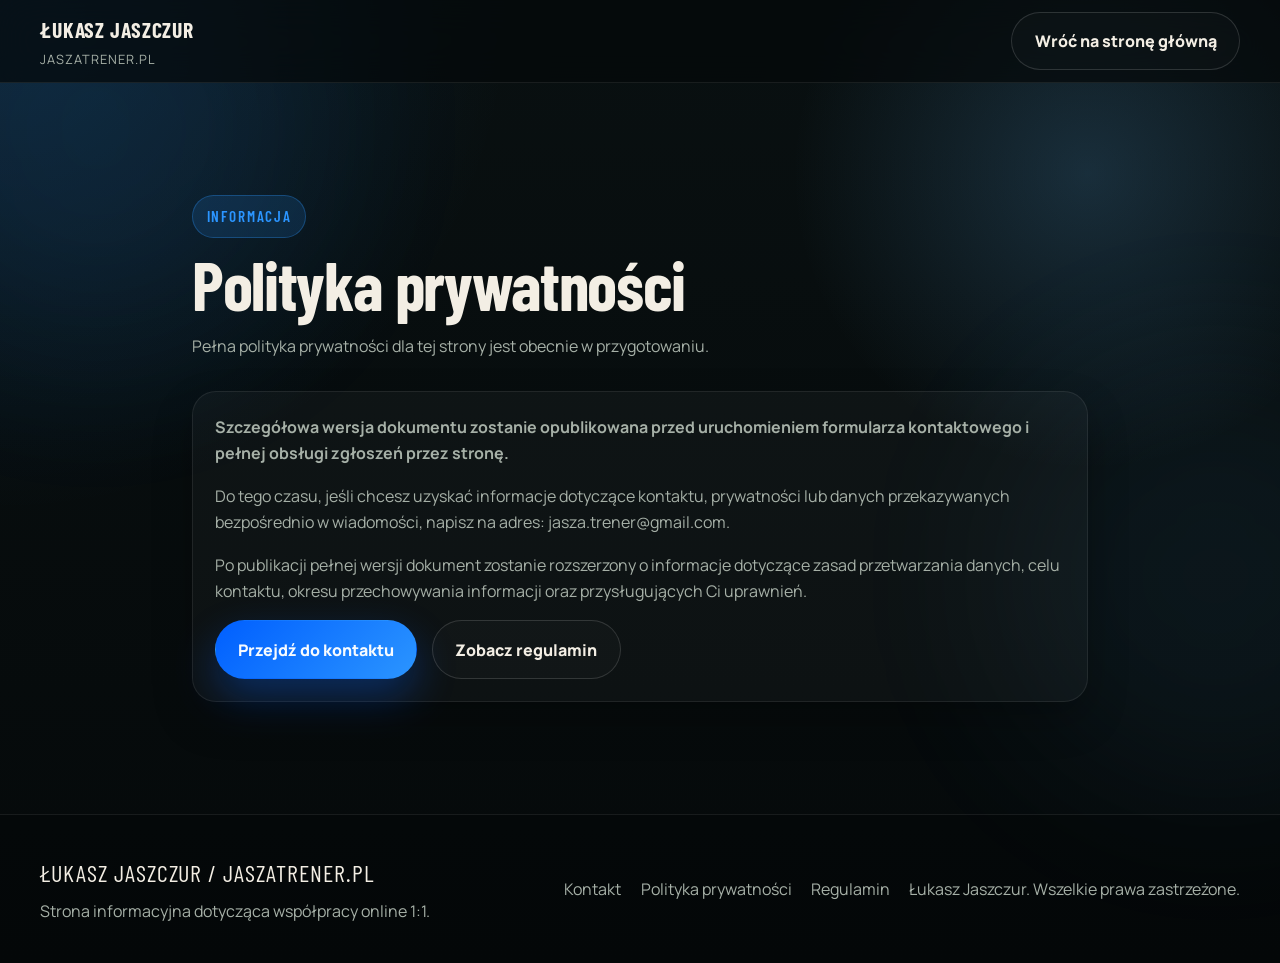
<file: polityka-prywatnosci.html>
<!DOCTYPE html>
<html lang="pl">
  <head>
    <meta charset="UTF-8" />
    <meta name="viewport" content="width=device-width, initial-scale=1.0" />
    <meta
      name="description"
      content="Informacje dotyczące polityki prywatności strony Łukasza Jaszczura."
    />
    <meta name="theme-color" content="#0a0f10" />
    <title>Polityka prywatności | Łukasz Jaszczur</title>
    <link rel="stylesheet" href="./styles.css?v=20261123-credentials-1" />
  </head>
  <body class="legal-page">
    <div class="site-glow site-glow--one" aria-hidden="true"></div>
    <div class="site-glow site-glow--two" aria-hidden="true"></div>

    <header class="site-header is-scrolled">
      <div class="container site-header__inner">
        <a class="brand" href="./index.html#hero" aria-label="Wróć na stronę główną">
          <span class="brand__name">Łukasz Jaszczur</span>
          <span class="brand__domain">jaszatrener.pl</span>
        </a>

        <a class="button button--ghost" href="./index.html">Wróć na stronę główną</a>
      </div>
    </header>

    <main>
      <section class="section">
        <div class="container legal-panel">
          <div class="section-heading">
            <span class="section-tag">Informacja</span>
            <h1>Polityka prywatności</h1>
            <p>
              Pełna polityka prywatności dla tej strony jest obecnie w przygotowaniu.
            </p>
          </div>

          <article class="panel-card">
            <p class="panel-card__strong">
              Szczegółowa wersja dokumentu zostanie opublikowana przed uruchomieniem
              formularza kontaktowego i pełnej obsługi zgłoszeń przez stronę.
            </p>
            <p>
              Do tego czasu, jeśli chcesz uzyskać informacje dotyczące kontaktu,
              prywatności lub danych przekazywanych bezpośrednio w wiadomości,
              napisz na adres:
              <a href="mailto:jasza.trener@gmail.com">jasza.trener@gmail.com</a>.
            </p>
            <p>
              Po publikacji pełnej wersji dokument zostanie rozszerzony o informacje
              dotyczące zasad przetwarzania danych, celu kontaktu, okresu
              przechowywania informacji oraz przysługujących Ci uprawnień.
            </p>

            <div class="button-row">
              <a class="button button--primary" href="./index.html#kontakt">
                Przejdź do kontaktu
              </a>
              <a class="button button--ghost" href="./regulamin.html">Zobacz regulamin</a>
            </div>
          </article>
        </div>
      </section>
    </main>

    <footer class="site-footer">
      <div class="container site-footer__grid">
        <div>
          <p class="site-footer__brand">Łukasz Jaszczur / jaszatrener.pl</p>
          <p class="site-footer__copy">
            Strona informacyjna dotycząca współpracy online 1:1.
          </p>
        </div>

        <div class="site-footer__links">
          <a href="./index.html#kontakt">Kontakt</a>
          <a href="./polityka-prywatnosci.html">Polityka prywatności</a>
          <a href="./regulamin.html">Regulamin</a>
        </div>

        <p class="site-footer__meta">Łukasz Jaszczur. Wszelkie prawa zastrzeżone.</p>
      </div>
    </footer>
  </body>
</html>
</file>
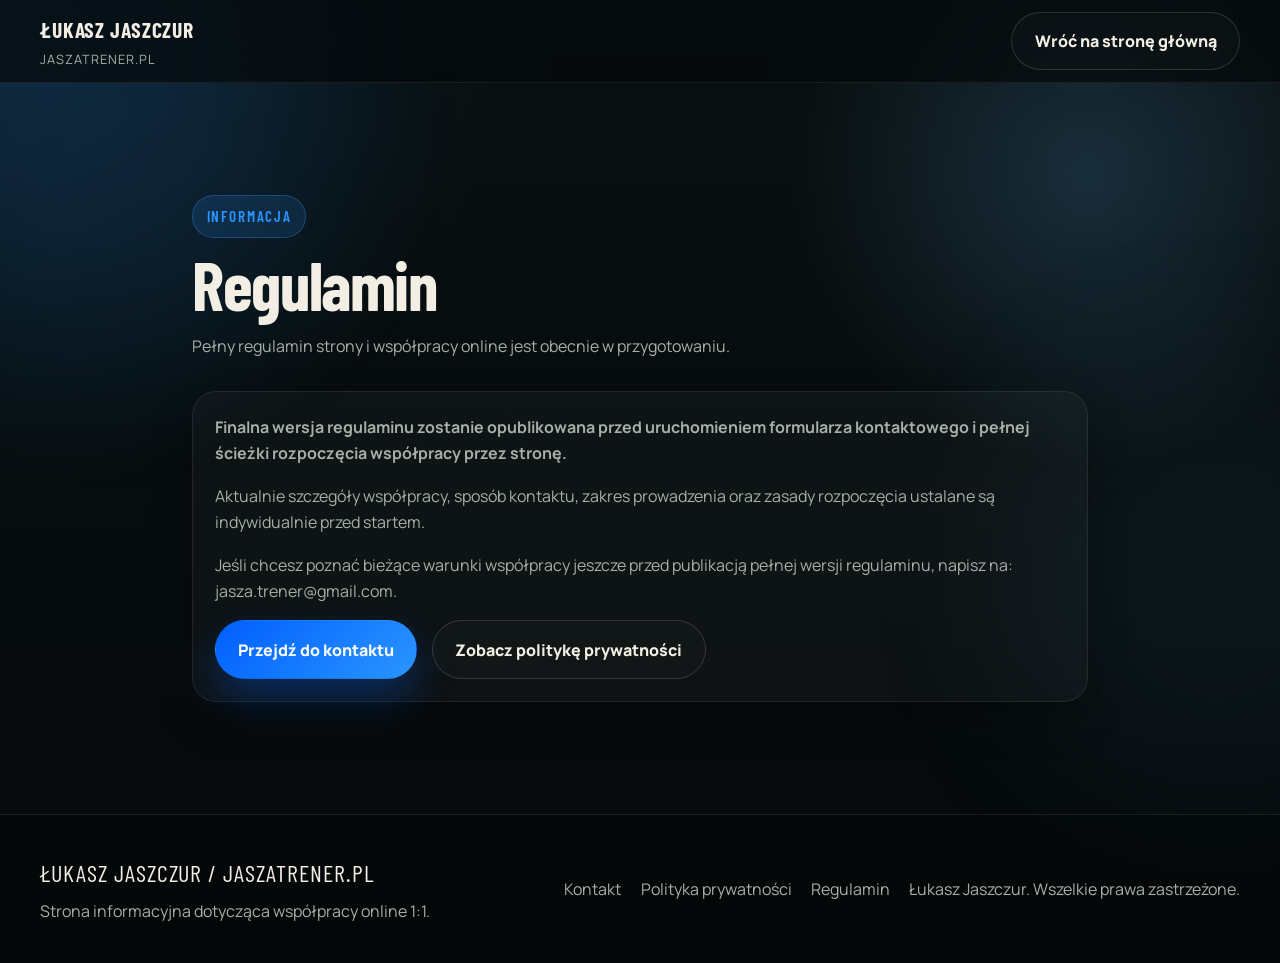
<file: regulamin.html>
<!DOCTYPE html>
<html lang="pl">
  <head>
    <meta charset="UTF-8" />
    <meta name="viewport" content="width=device-width, initial-scale=1.0" />
    <meta
      name="description"
      content="Informacje dotyczące regulaminu współpracy Łukasza Jaszczura."
    />
    <meta name="theme-color" content="#0a0f10" />
    <title>Regulamin | Łukasz Jaszczur</title>
    <link rel="stylesheet" href="./styles.css?v=20261123-credentials-1" />
  </head>
  <body class="legal-page">
    <div class="site-glow site-glow--one" aria-hidden="true"></div>
    <div class="site-glow site-glow--two" aria-hidden="true"></div>

    <header class="site-header is-scrolled">
      <div class="container site-header__inner">
        <a class="brand" href="./index.html#hero" aria-label="Wróć na stronę główną">
          <span class="brand__name">Łukasz Jaszczur</span>
          <span class="brand__domain">jaszatrener.pl</span>
        </a>

        <a class="button button--ghost" href="./index.html">Wróć na stronę główną</a>
      </div>
    </header>

    <main>
      <section class="section">
        <div class="container legal-panel">
          <div class="section-heading">
            <span class="section-tag">Informacja</span>
            <h1>Regulamin</h1>
            <p>
              Pełny regulamin strony i współpracy online jest obecnie w przygotowaniu.
            </p>
          </div>

          <article class="panel-card">
            <p class="panel-card__strong">
              Finalna wersja regulaminu zostanie opublikowana przed uruchomieniem
              formularza kontaktowego i pełnej ścieżki rozpoczęcia współpracy przez stronę.
            </p>
            <p>
              Aktualnie szczegóły współpracy, sposób kontaktu, zakres prowadzenia
              oraz zasady rozpoczęcia ustalane są indywidualnie przed startem.
            </p>
            <p>
              Jeśli chcesz poznać bieżące warunki współpracy jeszcze przed publikacją
              pełnej wersji regulaminu, napisz na:
              <a href="mailto:jasza.trener@gmail.com">jasza.trener@gmail.com</a>.
            </p>

            <div class="button-row">
              <a class="button button--primary" href="./index.html#kontakt">
                Przejdź do kontaktu
              </a>
              <a class="button button--ghost" href="./polityka-prywatnosci.html">
                Zobacz politykę prywatności
              </a>
            </div>
          </article>
        </div>
      </section>
    </main>

    <footer class="site-footer">
      <div class="container site-footer__grid">
        <div>
          <p class="site-footer__brand">Łukasz Jaszczur / jaszatrener.pl</p>
          <p class="site-footer__copy">
            Strona informacyjna dotycząca współpracy online 1:1.
          </p>
        </div>

        <div class="site-footer__links">
          <a href="./index.html#kontakt">Kontakt</a>
          <a href="./polityka-prywatnosci.html">Polityka prywatności</a>
          <a href="./regulamin.html">Regulamin</a>
        </div>

        <p class="site-footer__meta">Łukasz Jaszczur. Wszelkie prawa zastrzeżone.</p>
      </div>
    </footer>
  </body>
</html>
</file>
<file: styles.css>
@import url("https://fonts.googleapis.com/css2?family=Barlow+Condensed:wght@500;600;700&family=Manrope:wght@400;500;600;700;800&display=swap");

:root {
  --bg: #091011;
  --bg-strong: #05090a;
  --surface: rgba(18, 25, 26, 0.9);
  --surface-strong: rgba(24, 34, 35, 0.98);
  --surface-soft: rgba(255, 255, 255, 0.04);
  --surface-elevated: rgba(11, 17, 18, 0.95);
  --text: #f3eee4;
  --muted: #a6b0a7;
  --line: rgba(255, 255, 255, 0.08);
  --line-strong: rgba(255, 255, 255, 0.14);
  --accent: #2b95ff;
  --accent-deep: #005fff;
  --accent-warm: #63bbff;
  --danger: #ff8154;
  --shadow-lg: 0 32px 80px rgba(0, 0, 0, 0.38);
  --shadow-md: 0 18px 40px rgba(0, 0, 0, 0.24);
  --radius-xl: 32px;
  --radius-lg: 24px;
  --radius-md: 18px;
  --radius-sm: 14px;
  --container: 1200px;
  --nav-height: 82px;
}

*,
*::before,
*::after {
  box-sizing: border-box;
}

[hidden] {
  display: none !important;
}

html {
  scroll-behavior: smooth;
}

body {
  margin: 0;
  min-width: 320px;
  color: var(--text);
  font-family: "Manrope", sans-serif;
  background:
    radial-gradient(circle at top left, rgba(43, 149, 255, 0.15), transparent 32%),
    radial-gradient(circle at 85% 18%, rgba(99, 187, 255, 0.18), transparent 22%),
    linear-gradient(180deg, #091011 0%, #05090a 100%);
  line-height: 1.65;
}

img {
  max-width: 100%;
  display: block;
  image-orientation: from-image;
}

a {
  color: inherit;
  text-decoration: none;
}

button,
input,
textarea,
select {
  font: inherit;
}

.skip-link {
  position: absolute;
  left: 50%;
  top: -100px;
  z-index: 999;
  transform: translateX(-50%);
  padding: 0.9rem 1.2rem;
  border-radius: 999px;
  background: var(--text);
  color: var(--bg-strong);
  transition: top 0.2s ease;
}

.skip-link:focus {
  top: 1rem;
}

.sr-only {
  position: absolute;
  width: 1px;
  height: 1px;
  margin: -1px;
  padding: 0;
  overflow: hidden;
  clip-path: inset(50%);
  white-space: nowrap;
  border: 0;
}

.site-glow {
  position: fixed;
  inset: auto;
  width: 28rem;
  height: 28rem;
  border-radius: 999px;
  filter: blur(96px);
  pointer-events: none;
  opacity: 0.45;
  z-index: -1;
}

.site-glow--one {
  top: -6rem;
  left: -8rem;
  background: rgba(43, 149, 255, 0.2);
}

.site-glow--two {
  right: -10rem;
  top: 22rem;
  background: rgba(99, 187, 255, 0.14);
}

.container {
  width: min(calc(100% - 2rem), var(--container));
  margin: 0 auto;
}

.section {
  position: relative;
  padding: 5.5rem 0;
}

.section--contrast {
  background:
    linear-gradient(180deg, rgba(255, 255, 255, 0.02), rgba(255, 255, 255, 0.01)),
    rgba(255, 255, 255, 0.01);
  border-top: 1px solid var(--line);
  border-bottom: 1px solid var(--line);
}

.section--offer {
  background:
    linear-gradient(180deg, rgba(43, 149, 255, 0.08), transparent 38%),
    rgba(255, 255, 255, 0.01);
}

.section--cta {
  padding-bottom: 7rem;
}

.section-tag {
  display: inline-flex;
  align-items: center;
  gap: 0.55rem;
  padding: 0.5rem 0.85rem;
  border: 1px solid rgba(43, 149, 255, 0.3);
  border-radius: 999px;
  background: rgba(43, 149, 255, 0.14);
  color: var(--accent);
  font-family: "Barlow Condensed", sans-serif;
  font-size: 0.95rem;
  font-weight: 600;
  letter-spacing: 0.12em;
  text-transform: uppercase;
}

.section-heading {
  max-width: 48rem;
  margin-bottom: 2rem;
}

.section-heading--left {
  margin-bottom: 1.5rem;
}

.section-heading h2 {
  margin: 0.9rem 0 1rem;
  font-family: "Barlow Condensed", sans-serif;
  font-size: clamp(2.3rem, 7vw, 4.25rem);
  line-height: 0.95;
  letter-spacing: -0.02em;
}

.section-heading p,
.hero__lead,
.hero__authority p,
.hero-highlight p,
.info-card p,
.panel-card p,
.fit-card p,
.feature-card p,
.step-card p,
.pricing-card p,
.history-content p,
.result-card__body p,
.quote-card p,
.faq-answer p,
.contact-card p,
.site-footer__copy,
.site-footer__meta {
  color: var(--muted);
}

.legal-page .section-heading h1 {
  margin: 0.9rem 0 1rem;
  font-family: "Barlow Condensed", sans-serif;
  font-size: clamp(2.3rem, 7vw, 4.25rem);
  line-height: 0.95;
  letter-spacing: -0.02em;
}

.legal-page .legal-panel {
  max-width: 56rem;
}

.legal-page .legal-panel .panel-card {
  display: grid;
  gap: 1rem;
}

.legal-page .legal-panel p {
  margin: 0;
}

.legal-page .site-footer {
  padding-bottom: 2.4rem;
}

.site-header {
  position: sticky;
  top: 0;
  z-index: 100;
  border-bottom: 1px solid transparent;
  backdrop-filter: blur(18px);
  background: rgba(5, 9, 10, 0.72);
}

.site-header.is-scrolled {
  border-bottom-color: var(--line);
}

.site-header__inner {
  display: flex;
  align-items: center;
  justify-content: space-between;
  gap: 1.5rem;
  min-height: var(--nav-height);
}

.brand {
  display: inline-flex;
  flex-direction: column;
  gap: 0.12rem;
  min-width: max-content;
}

.brand__name {
  font-family: "Barlow Condensed", sans-serif;
  font-size: 1.35rem;
  font-weight: 700;
  letter-spacing: 0.04em;
  text-transform: uppercase;
}

.brand__domain {
  font-size: 0.8rem;
  letter-spacing: 0.08em;
  text-transform: uppercase;
  color: var(--muted);
}

.site-nav {
  display: none;
  align-items: center;
  gap: 1.25rem;
}

.site-nav a {
  position: relative;
  color: var(--muted);
  font-size: 0.96rem;
  transition: color 0.2s ease;
}

.site-nav a::after {
  content: "";
  position: absolute;
  left: 0;
  bottom: -0.3rem;
  width: 100%;
  height: 2px;
  background: var(--accent);
  transform: scaleX(0);
  transform-origin: left;
  transition: transform 0.2s ease;
}

.site-nav a:hover,
.site-nav a:focus-visible,
.site-nav a.is-active {
  color: var(--text);
}

.site-nav a:hover::after,
.site-nav a:focus-visible::after,
.site-nav a.is-active::after {
  transform: scaleX(1);
}

.site-nav__cta {
  padding: 0.85rem 1.15rem;
  border-radius: 999px;
  background: linear-gradient(135deg, var(--accent-deep), var(--accent));
  color: #f7fbff !important;
  font-weight: 800;
  box-shadow: 0 14px 30px rgba(0, 95, 255, 0.28);
}

.site-nav__cta::after {
  display: none;
}

.nav-toggle {
  display: inline-flex;
  flex-direction: column;
  justify-content: center;
  gap: 0.35rem;
  width: 3rem;
  height: 3rem;
  padding: 0;
  border: 1px solid var(--line);
  border-radius: 999px;
  background: transparent;
  color: var(--text);
  cursor: pointer;
}

.nav-toggle span {
  width: 1rem;
  height: 2px;
  margin: 0 auto;
  background: currentColor;
  transition: transform 0.2s ease, opacity 0.2s ease;
}

body.nav-open {
  overflow: hidden;
}

body.opinion-lightbox-open {
  overflow: hidden;
}

body.contact-chooser-open {
  overflow: hidden;
}

body.nav-open .site-nav {
  display: flex;
  position: absolute;
  top: calc(100% + 0.75rem);
  left: 1rem;
  right: 1rem;
  flex-direction: column;
  align-items: stretch;
  gap: 0.85rem;
  padding: 1rem;
  border: 1px solid var(--line);
  border-radius: var(--radius-lg);
  background: rgba(10, 16, 17, 0.98);
  box-shadow: var(--shadow-md);
}

body.nav-open .nav-toggle span:first-child {
  transform: translateY(3.5px) rotate(45deg);
}

body.nav-open .nav-toggle span:last-child {
  transform: translateY(-3.5px) rotate(-45deg);
}

.hero.section {
  padding: 2.5rem 0 3rem;
}

.hero__grid,
.history-layout,
.split-panel {
  display: grid;
  gap: 2rem;
}

.hero__content h1 {
  margin: 1rem 0 1.1rem;
  font-family: "Barlow Condensed", sans-serif;
  font-size: clamp(2.7rem, 5.8vw, 4.8rem);
  line-height: 0.98;
  letter-spacing: -0.04em;
  text-wrap: balance;
}

.hero__lead {
  max-width: 42rem;
  margin: 0 0 1.3rem;
  font-size: 1.05rem;
}

.hero__actions {
  margin-bottom: 1rem;
}

.hero__match-link {
  display: block;
  padding: 0;
  border: 0;
  background: transparent;
  color: var(--accent-warm);
  font-size: 0.9rem;
  text-align: left;
  cursor: pointer;
}

.hero__authority.hero__authority--desktop {
  display: grid;
  margin: 1.25rem 0 0;
  padding: 1rem 0 0;
  border: 0;
  border-top: 1px solid var(--line-strong);
  border-radius: 0;
  background: none;
}

.hero__authority p {
  margin: 0;
  font-size: 0.85rem;
}

.hero__service-notes {
  display: flex;
  flex-wrap: wrap;
  gap: 0.5rem 1rem;
  margin: 1rem 0 0;
  padding: 0;
  list-style: none;
  color: var(--accent-warm);
  font-size: 0.75rem;
}

.hero__service-notes li::before {
  content: "";
  display: inline-block;
  width: 0.35rem;
  height: 0.35rem;
  margin-right: 0.45rem;
  border-radius: 50%;
  background: var(--accent);
}

.early-proof.section {
  padding: 3rem 0;
  border-block: 1px solid var(--line-strong);
  background: linear-gradient(115deg, rgba(43, 149, 255, 0.08), transparent 70%);
}

.early-proof__grid {
  display: grid;
  gap: 2rem;
  align-items: center;
}

.early-proof__photo {
  width: 100%;
  margin: 0 auto;
  overflow: hidden;
  border: 1px solid var(--line-strong);
  border-radius: var(--radius-lg);
  background: var(--bg-strong);
}

.early-proof__comparisons {
  display: grid;
  grid-template-columns: 1fr;
  gap: 1.5rem;
  align-items: start;
}

.early-proof__photo img {
  width: 100%;
  height: auto;
}

.early-proof__photo figcaption {
  min-height: 4.75rem;
  padding: 0.8rem 1rem;
  font-size: 0.9rem;
  text-align: center;
}

.early-proof__heading {
  margin-bottom: 0;
}

.early-proof__footer {
  display: flex;
  flex-wrap: wrap;
  align-items: center;
  justify-content: space-between;
  gap: 1.5rem;
}

.early-proof__footer blockquote {
  flex: 1 1 28rem;
  max-width: 38rem;
  margin: 0;
  padding: 0.15rem 0 0.15rem 1.2rem;
  border-left: 3px solid var(--accent);
}

.early-proof__footer blockquote p {
  font-weight: 600;
}

.early-proof__footer cite {
  color: var(--muted);
  font-size: 0.85rem;
  font-style: normal;
}

.hero-glimpse {
  display: grid;
  grid-template-columns: repeat(2, minmax(0, 1fr));
  gap: 1.25rem;
  max-width: none;
  margin: 0 0 2rem;
}

.hero-glimpse__photo {
  position: relative;
  margin: 0;
  overflow: hidden;
  border: 1px solid var(--line);
  border-radius: var(--radius-lg);
  background:
    linear-gradient(180deg, rgba(255, 255, 255, 0.05), rgba(255, 255, 255, 0.015)),
    rgba(9, 14, 15, 0.95);
  box-shadow: var(--shadow-md);
}

.hero-glimpse__photo--wide {
  aspect-ratio: 4 / 3;
}

.hero-glimpse__photo--portrait {
  aspect-ratio: 4 / 3;
}

.hero-glimpse__image {
  width: 100%;
  height: 100%;
  object-fit: cover;
}

.hero-glimpse__image--wide {
  object-position: center;
}

.hero-glimpse__image--portrait {
  object-position: center 40%;
}

.hero-glimpse__badge {
  position: absolute;
  left: 0.75rem;
  bottom: 0.75rem;
  display: inline-flex;
  align-items: center;
  padding: 0.38rem 0.7rem;
  border: 1px solid rgba(43, 149, 255, 0.28);
  border-radius: 999px;
  background: rgba(5, 9, 10, 0.74);
  backdrop-filter: blur(10px);
  color: var(--text);
  font-family: "Barlow Condensed", sans-serif;
  font-size: 0.88rem;
  letter-spacing: 0.1em;
  text-transform: uppercase;
}

.hero__authority {
  display: grid;
  gap: 0.35rem;
  padding: 1.1rem 1.25rem;
  margin-bottom: 1.4rem;
  border: 1px solid var(--line);
  border-radius: var(--radius-md);
  background: linear-gradient(180deg, rgba(255, 255, 255, 0.05), transparent);
}

.hero__authority-name {
  margin: 0;
  color: var(--text);
  font-weight: 800;
  letter-spacing: 0.03em;
  text-transform: uppercase;
}

.hero__authority--mobile,
.hero-metrics--mobile {
  display: none;
}

.button-row {
  display: flex;
  flex-wrap: wrap;
  gap: 0.9rem;
}

.button {
  display: inline-flex;
  align-items: center;
  justify-content: center;
  gap: 0.45rem;
  min-height: 3.5rem;
  padding: 0.95rem 1.4rem;
  border: 1px solid transparent;
  border-radius: 999px;
  font-weight: 800;
  transition:
    transform 0.2s ease,
    box-shadow 0.2s ease,
    background 0.2s ease,
    border-color 0.2s ease;
}

.button:hover,
.button:focus-visible {
  transform: translateY(-2px);
}

.button--primary {
  background: linear-gradient(135deg, var(--accent-deep), var(--accent));
  color: #f7fbff;
  box-shadow: 0 18px 40px rgba(0, 95, 255, 0.32);
}

.button--ghost {
  border-color: var(--line-strong);
  background: rgba(255, 255, 255, 0.02);
  color: var(--text);
}

.button--full {
  width: 100%;
}

.hero-highlight,
.impact-block,
.offer-psychology,
.results-summary,
.opinions-close,
.faq-footnote,
.process-summary {
  padding: 1.35rem 1.4rem;
  border: 1px solid var(--line);
  border-radius: var(--radius-lg);
  background: linear-gradient(180deg, rgba(255, 255, 255, 0.04), transparent);
}

.hero-highlight {
  margin-top: 1.4rem;
}

.hero-highlight__title,
.fit-card__summary,
.panel-card__strong,
.pricing-card__effect,
.cta-panel__decision {
  margin: 0 0 0.4rem;
  color: var(--text);
  font-weight: 700;
}

.benefits-list,
.check-list,
.pricing-list {
  display: grid;
  gap: 0.85rem;
  margin: 1.4rem 0 0;
  padding: 0;
  list-style: none;
}

.benefits-list li,
.check-list li,
.pricing-list li {
  position: relative;
  padding-left: 1.65rem;
  color: var(--muted);
}

.benefits-list li::before,
.check-list li::before,
.pricing-list li::before {
  content: "";
  position: absolute;
  left: 0;
  top: 0.58rem;
  width: 0.65rem;
  height: 0.65rem;
  border-radius: 999px;
  background: var(--accent);
  box-shadow: 0 0 0 5px rgba(43, 149, 255, 0.2);
}

.check-list--warning li::before {
  background: var(--danger);
  box-shadow: 0 0 0 4px rgba(255, 129, 84, 0.12);
}

.scroll-accent {
  transition:
    color 0.38s ease,
    opacity 0.38s ease,
    transform 0.38s ease,
    text-shadow 0.38s ease,
    border-color 0.38s ease,
    box-shadow 0.38s ease,
    background 0.38s ease,
    filter 0.38s ease;
  will-change: opacity, transform, box-shadow, filter;
}

.scroll-accent:not(.is-accent-visible) {
  opacity: 0.58;
  filter: saturate(0.82) brightness(0.92);
}

@keyframes accent-glow-pop {
  0% {
    text-shadow: 0 0 0 rgba(43, 149, 255, 0);
    transform: translateY(0);
  }

  55% {
    text-shadow: 0 0 30px rgba(43, 149, 255, 0.28);
    transform: translateY(-1px);
  }

  100% {
    text-shadow: 0 0 20px rgba(43, 149, 255, 0.2);
    transform: translateY(-1px);
  }
}

@keyframes accent-chip-pop {
  0% {
    box-shadow: 0 0 0 rgba(43, 149, 255, 0);
  }

  55% {
    box-shadow:
      0 0 0 1px rgba(99, 187, 255, 0.2),
      0 0 30px rgba(43, 149, 255, 0.24);
  }

  100% {
    box-shadow:
      0 0 0 1px rgba(99, 187, 255, 0.14),
      0 0 22px rgba(43, 149, 255, 0.16);
  }
}

@keyframes accent-dot-pop {
  0% {
    transform: scale(0.82);
    box-shadow: 0 0 0 0 rgba(43, 149, 255, 0);
  }

  55% {
    transform: scale(1.16);
    box-shadow:
      0 0 0 6px rgba(43, 149, 255, 0.24),
      0 0 20px rgba(43, 149, 255, 0.26);
  }

  100% {
    transform: scale(1.08);
    box-shadow:
      0 0 0 5px rgba(43, 149, 255, 0.22),
      0 0 18px rgba(43, 149, 255, 0.24);
  }
}

.section-tag.scroll-accent.is-accent-visible,
.panel-card__tag.scroll-accent.is-accent-visible,
.audience-highlight__label.scroll-accent.is-accent-visible,
.metric-card__value.scroll-accent.is-accent-visible,
.timeline__year.scroll-accent.is-accent-visible,
.step-card__index.scroll-accent.is-accent-visible,
.pricing-card__badge.scroll-accent.is-accent-visible,
.hero-glimpse__badge.scroll-accent.is-accent-visible,
.transform-gallery__badge.scroll-accent.is-accent-visible {
  color: var(--accent-warm);
  text-shadow: 0 0 20px rgba(43, 149, 255, 0.2);
  transform: translateY(-1px);
  opacity: 1;
  filter: none;
  animation: accent-glow-pop 0.6s ease;
}

.section-tag.scroll-accent.is-accent-visible,
.pricing-card__badge.scroll-accent.is-accent-visible,
.hero-glimpse__badge.scroll-accent.is-accent-visible,
.transform-gallery__badge.scroll-accent.is-accent-visible {
  border-color: rgba(99, 187, 255, 0.5);
  box-shadow:
    0 0 0 1px rgba(99, 187, 255, 0.14),
    0 0 22px rgba(43, 149, 255, 0.16);
  animation:
    accent-glow-pop 0.6s ease,
    accent-chip-pop 0.6s ease;
}

.benefits-list li.scroll-accent,
.check-list li.scroll-accent,
.pricing-list li.scroll-accent {
  transition:
    color 0.34s ease,
    opacity 0.34s ease,
    transform 0.34s ease,
    text-shadow 0.34s ease;
}

.benefits-list li.scroll-accent::before,
.check-list li.scroll-accent::before,
.pricing-list li.scroll-accent::before {
  transition:
    transform 0.34s ease,
    box-shadow 0.34s ease,
    opacity 0.34s ease,
    background 0.34s ease;
}

.benefits-list li.scroll-accent:not(.is-accent-visible),
.check-list li.scroll-accent:not(.is-accent-visible),
.pricing-list li.scroll-accent:not(.is-accent-visible) {
  opacity: 0.46;
  transform: translateX(-0.15rem);
}

.benefits-list li.scroll-accent:not(.is-accent-visible)::before,
.check-list li.scroll-accent:not(.is-accent-visible)::before,
.pricing-list li.scroll-accent:not(.is-accent-visible)::before {
  transform: scale(0.82);
  box-shadow: 0 0 0 0 rgba(43, 149, 255, 0);
}

.benefits-list li.scroll-accent.is-accent-visible,
.check-list li.scroll-accent.is-accent-visible,
.pricing-list li.scroll-accent.is-accent-visible {
  color: var(--text);
  opacity: 1;
  filter: none;
  transform: translateX(0.2rem);
  text-shadow: 0 0 16px rgba(43, 149, 255, 0.1);
}

.benefits-list li.scroll-accent.is-accent-visible::before,
.check-list li.scroll-accent.is-accent-visible::before,
.pricing-list li.scroll-accent.is-accent-visible::before {
  transform: scale(1.08);
  box-shadow:
    0 0 0 5px rgba(43, 149, 255, 0.22),
    0 0 18px rgba(43, 149, 255, 0.24);
  animation: accent-dot-pop 0.55s ease;
}

.check-list--warning li.scroll-accent.is-accent-visible::before {
  box-shadow:
    0 0 0 4px rgba(255, 129, 84, 0.16),
    0 0 18px rgba(255, 129, 84, 0.2);
}

.hero__visual {
  display: grid;
  gap: 1rem;
}

.hero__photos {
  display: grid;
  grid-template-columns: 1fr;
  gap: 1rem;
  align-items: start;
}

.hero-portrait {
  position: relative;
  width: 100%;
  aspect-ratio: 3 / 4;
  margin: 0;
  overflow: hidden;
  border: 1px solid rgba(99, 187, 255, 0.3);
  border-radius: var(--radius-xl);
  background: var(--bg-strong);
  box-shadow: var(--shadow-lg);
}

.hero-portrait__image {
  position: absolute;
  inset: 0;
  width: 100%;
  height: 100%;
  object-fit: cover;
  object-position: center;
}

.hero-photo__caption {
  position: absolute;
  inset: auto 0 0;
  z-index: 1;
  display: grid;
  gap: 0.2rem;
  padding: 3rem 1rem 1.1rem;
  background: linear-gradient(180deg, transparent, rgba(3, 8, 12, 0.95));
}

.hero-photo__caption strong {
  font-family: "Barlow Condensed", sans-serif;
  font-size: 1.6rem;
  line-height: 1.1;
}

.hero-photo__caption span {
  color: #d3e3ee;
  font-size: 0.8rem;
  line-height: 1.45;
}

.hero__visual .metric-card {
  padding: 0.8rem 0.6rem;
  border-radius: var(--radius-sm);
}

.hero__visual .metric-card__value {
  font-size: 1.6rem;
  line-height: 1.05;
}

.hero__visual .metric-card p {
  margin: 0.4rem 0 0;
  font-size: 0.75rem;
  line-height: 1.5;
}

.hero-shot {
  position: relative;
  width: 100%;
  aspect-ratio: 3 / 4;
  margin: 0;
  min-height: 0;
  height: auto;
  padding: 0;
  border: 1px solid var(--line);
  border-radius: var(--radius-xl);
  background:
    linear-gradient(160deg, rgba(43, 149, 255, 0.16), transparent 32%),
    linear-gradient(180deg, rgba(255, 255, 255, 0.05), rgba(255, 255, 255, 0.015));
  box-shadow: var(--shadow-lg);
  overflow: hidden;
}

.hero-shot::after {
  content: none;
  position: absolute;
  inset: auto -20% -25% 20%;
  height: 14rem;
  background: radial-gradient(circle, rgba(99, 187, 255, 0.24), transparent 60%);
  filter: blur(16px);
}

.hero-shot__frame,
.history-media,
.screen-card {
  height: 100%;
}

.hero-shot__frame {
  position: absolute;
  inset: 0;
  width: 100%;
  height: 100%;
  overflow: hidden;
  border-radius: inherit;
  background: rgba(0, 0, 0, 0.22);
}

.hero-shot__image,
.photo-card__image,
.history-media__image,
.result-card__image {
  width: 100%;
  height: 100%;
  object-fit: cover;
}

.hero-shot__image {
  object-fit: contain;
  object-position: center top;
}

.hero-carousel {
  aspect-ratio: auto;
  isolation: isolate;
}

.hero-carousel__stage {
  position: relative;
  width: 100%;
  aspect-ratio: 3 / 4;
  overflow: hidden;
}

.hero-carousel__slide {
  position: absolute;
  inset: 0;
  z-index: 0;
  opacity: 0;
  visibility: hidden;
  pointer-events: none;
  transition: opacity 0.6s ease, visibility 0s linear 0.6s;
}

.hero-carousel__slide.is-active {
  z-index: 1;
  opacity: 1;
  visibility: visible;
  transition: opacity 0.6s ease, visibility 0s linear;
}

.hero-carousel__slide--comparison .hero-shot__frame {
  height: calc(100% - 8.25rem);
}

.hero-carousel__slide--comparison .hero-photo__caption {
  min-height: 8.25rem;
  padding: 0.85rem 1rem 1rem;
  background: linear-gradient(180deg, #101d2a, #07101a);
}

.hero-carousel__slide--comparison .hero-photo__caption strong {
  font-size: 1.4rem;
}

.hero-carousel__controls {
  display: flex;
  align-items: center;
  gap: 0.5rem;
  min-height: 3.5rem;
  padding: 0.35rem 0.75rem;
  border-top: 1px solid var(--line-strong);
  background: #0b141d;
}

.hero-carousel__pause,
.hero-carousel__dots button {
  display: inline-flex;
  align-items: center;
  justify-content: center;
  min-height: 2.75rem;
  border: 0;
  border-radius: 999px;
  color: #fff;
  background: none;
  cursor: pointer;
}

.hero-carousel__pause {
  min-width: 3.6rem;
  padding: 0.4rem;
  font-size: 0.75rem;
  font-weight: 700;
}

.hero-carousel__dots {
  display: flex;
  align-items: center;
  justify-content: center;
  flex: 1;
}

.hero-carousel__dots button {
  width: 1.75rem;
  padding: 0;
}

.hero-carousel__dots button::before {
  content: "";
  width: 0.4rem;
  height: 0.4rem;
  border-radius: 999px;
  background: #a8b3bf;
  transition: width 0.25s ease, background 0.25s ease;
}

.hero-carousel__dots button[aria-pressed="true"]::before {
  width: 1.1rem;
  background: var(--accent-warm);
}

.hero-carousel__controls button:focus-visible {
  outline: 2px solid var(--accent-warm);
  outline-offset: -2px;
}

.hero-carousel__counter {
  min-width: 2.2rem;
  color: #e1edf9;
  font-size: 0.7rem;
  font-variant-numeric: tabular-nums;
  white-space: nowrap;
  text-align: right;
}

.hero-shot__overlay {
  position: absolute;
  left: 1rem;
  right: 1rem;
  bottom: 1rem;
  display: flex;
  flex-wrap: wrap;
  justify-content: space-between;
  gap: 1rem;
  padding: 0.85rem 1rem;
  border: 1px solid rgba(43, 149, 255, 0.24);
  border-radius: var(--radius-md);
  background: linear-gradient(180deg, rgba(5, 9, 10, 0.54), rgba(5, 9, 10, 0.82));
  backdrop-filter: blur(10px);
  font-family: "Barlow Condensed", sans-serif;
  font-size: 1rem;
  letter-spacing: 0.08em;
  text-transform: uppercase;
}

.media-placeholder {
  display: flex;
  flex-direction: column;
  justify-content: space-between;
  gap: 1rem;
  min-height: 12rem;
  padding: 1.1rem;
  border: 1px dashed rgba(255, 255, 255, 0.18);
  border-radius: calc(var(--radius-xl) - 10px);
  background:
    linear-gradient(145deg, rgba(255, 255, 255, 0.06), transparent),
    rgba(0, 0, 0, 0.18);
}

.media-placeholder__top {
  display: flex;
  justify-content: space-between;
  gap: 0.8rem;
  color: var(--muted);
  font-size: 0.8rem;
  text-transform: uppercase;
  letter-spacing: 0.08em;
}

.media-placeholder__center {
  display: grid;
  place-items: center;
  min-height: 100%;
  color: rgba(243, 238, 228, 0.85);
  text-align: center;
  font-family: "Barlow Condensed", sans-serif;
  font-size: 1.2rem;
  letter-spacing: 0.02em;
}

.floating-card {
  position: absolute;
  display: grid;
  gap: 0.2rem;
  min-width: 9.2rem;
  padding: 0.9rem 1rem;
  border-radius: var(--radius-md);
  box-shadow: var(--shadow-md);
}

.floating-card__value {
  font-family: "Barlow Condensed", sans-serif;
  font-size: 1.6rem;
  line-height: 1;
  letter-spacing: 0.03em;
}

.floating-card__label {
  font-size: 0.8rem;
  color: rgba(243, 238, 228, 0.82);
}

.floating-card--accent {
  right: 1rem;
  top: 1.2rem;
  background: linear-gradient(135deg, var(--accent-deep), var(--accent));
  color: #f7fbff;
}

.floating-card--accent .floating-card__label {
  color: rgba(247, 251, 255, 0.82);
}

.floating-card--dark {
  left: 1rem;
  bottom: 7rem;
  background: rgba(11, 17, 18, 0.94);
  border: 1px solid var(--line);
}

.floating-card--outline {
  right: 1rem;
  bottom: 7rem;
  border: 1px solid rgba(99, 187, 255, 0.7);
  background:
    linear-gradient(180deg, rgba(43, 149, 255, 0.34), rgba(10, 20, 28, 0.78)),
    rgba(7, 16, 24, 0.92);
  box-shadow:
    0 18px 40px rgba(0, 0, 0, 0.3),
    0 0 0 1px rgba(99, 187, 255, 0.2),
    0 0 26px rgba(43, 149, 255, 0.16);
}

.floating-card--outline .floating-card__value {
  color: #f7fbff;
  text-shadow: 0 0 18px rgba(99, 187, 255, 0.2);
}

.floating-card--outline .floating-card__label {
  color: rgba(247, 251, 255, 0.96);
  font-weight: 700;
  text-shadow: 0 0 18px rgba(43, 149, 255, 0.16);
}

.photo-card {
  position: relative;
  overflow: hidden;
  padding: 0;
  border: 1px solid var(--line);
  border-radius: var(--radius-lg);
  background: rgba(255, 255, 255, 0.03);
  box-shadow: var(--shadow-md);
}

.photo-card--hero-support {
  min-height: 16rem;
}

.photo-card__image {
  min-height: 18rem;
  background: rgba(255, 255, 255, 0.03);
  object-position: center top;
}

.photo-card__caption {
  margin: 0;
  padding: 1rem 1.15rem 1.15rem;
  color: var(--muted);
}

.trust-layout,
.trust-intro,
.trust-conclusion {
  display: grid;
  gap: 1.5rem;
}

.trust-intro,
.trust-journey,
.trust-conclusion {
  width: min(100%, 52rem);
  margin: 0 auto;
}

.trust-intro {
  column-gap: clamp(0.75rem, 2vw, 1.5rem);
}

.trust-journey {
  display: grid;
  grid-template-columns: repeat(2, minmax(0, 1fr));
  gap: clamp(0.75rem, 2vw, 1.5rem);
}

.trust-photo {
  display: flex;
  flex-direction: column;
  width: 100%;
  min-width: 0;
  margin: 0;
}

.trust-photo__frame {
  flex: none;
  width: 100%;
  aspect-ratio: 3 / 4;
  overflow: hidden;
  background: var(--bg-strong);
}

.trust-photo .photo-card__image {
  width: 100%;
  height: 100%;
  min-height: 0;
  object-fit: contain;
  object-position: center;
}

.trust-photo--before .photo-card__image {
  object-fit: cover;
  object-position: center 35%;
}

.trust-photo .photo-card__caption {
  flex: 1;
  padding: 1rem 1.15rem 1.15rem;
  border-top: 1px solid var(--line);
}

.trust-photo__label {
  display: block;
  color: var(--accent-warm);
  font-family: "Barlow Condensed", sans-serif;
  font-size: 1.1rem;
  font-weight: 600;
  line-height: 1.2;
  letter-spacing: 0.06em;
  text-transform: uppercase;
}

.trust-photo .photo-card__caption p {
  margin: 0.65rem 0 0;
  font-size: 0.875rem;
  line-height: 1.65;
}

.trust-photo--current {
  width: min(100%, 25.25rem);
  justify-self: center;
}

.hero-metrics,
.proof-grid,
.feature-grid,
.steps-grid,
.pricing-card-group,
.results-grid,
.quotes-grid,
.screens-grid,
.contact-grid {
  display: grid;
  gap: 1rem;
}

.metric-card,
.info-card,
.panel-card,
.fit-card,
.audience-highlight,
.feature-card,
.step-card,
.pricing-card,
.result-card,
.quote-card,
.contact-card,
.timeline__item {
  padding: 1.35rem;
  border: 1px solid var(--line);
  border-radius: var(--radius-lg);
  background: rgba(255, 255, 255, 0.03);
  box-shadow: var(--shadow-md);
}

.metric-card__value,
.timeline__year,
.step-card__index,
.pricing-card__price {
  font-family: "Barlow Condensed", sans-serif;
  line-height: 1;
}

.metric-card__value {
  display: inline-block;
  margin-bottom: 0.7rem;
  font-size: 2rem;
  color: var(--accent);
}

.proof-grid {
  margin-bottom: 1.2rem;
}

.info-card h3,
.fit-card h3,
.feature-card h3,
.step-card h3,
.pricing-card h3,
.result-card h3,
.contact-card__label {
  margin: 0 0 0.7rem;
  font-size: 1.15rem;
}

.panel-card__tag,
.audience-highlight__label {
  display: inline-flex;
  margin-bottom: 0.8rem;
  color: var(--accent);
  font-family: "Barlow Condensed", sans-serif;
  font-size: 0.95rem;
  letter-spacing: 0.12em;
  text-transform: uppercase;
}

.panel-card__meta {
  margin-top: 0.85rem;
  color: rgba(243, 238, 228, 0.82);
  font-size: 0.92rem;
}

.panel-card--light {
  background:
    linear-gradient(160deg, rgba(43, 149, 255, 0.14), transparent 30%),
    rgba(255, 255, 255, 0.04);
}

.stacked-cards {
  display: grid;
  gap: 1rem;
}

.split-panel__main {
  display: grid;
  gap: 1rem;
  align-content: start;
}

.fit-grid {
  display: grid;
  gap: 1rem;
}

.fit-grid--good {
  align-items: start;
}

.qualification-grid {
  display: grid;
  gap: 1.5rem;
}

.qualification-group-heading {
  display: flex;
  flex-wrap: wrap;
  align-items: baseline;
  justify-content: space-between;
  gap: 0.5rem 1rem;
  margin-bottom: 1rem;
}

.qualification-group-heading h3 {
  margin: 0;
  font-family: "Barlow Condensed", sans-serif;
  font-size: clamp(1.4rem, 2.3vw, 1.8rem);
  line-height: 1.2;
}

.qualification-group-heading > span {
  color: var(--accent-warm);
  font-size: 0.875rem;
}

.qualification-group-heading--recent {
  margin-top: 2rem;
}

.credential-grid {
  display: grid;
  grid-template-columns: repeat(2, minmax(0, 1fr));
  gap: 0.85rem;
}

.credential-card {
  min-width: 0;
  overflow: hidden;
  border: 1px solid var(--line-strong);
  border-radius: var(--radius-md);
  background: #0d1b27;
}

.credential-card--booklet {
  grid-column: 1 / -1;
}

.credential-card__link {
  display: flex;
  flex-direction: column;
  height: 100%;
}

.credential-card__frame {
  position: relative;
  display: block;
  flex: none;
  aspect-ratio: 3 / 4;
  overflow: hidden;
  background: linear-gradient(145deg, #f4f6f8, #dbe3ec);
}

.credential-card__frame img {
  position: absolute;
  inset: 0.65rem;
  width: calc(100% - 1.3rem);
  height: calc(100% - 1.3rem);
  object-fit: contain;
  filter: drop-shadow(0 4px 8px rgba(7, 16, 30, 0.16));
}

.credential-card--booklet .credential-card__frame {
  aspect-ratio: 1.8;
}

.credential-card__caption {
  display: flex;
  flex: 1;
  flex-direction: column;
  gap: 0.35rem;
  padding: 0.9rem;
  border-top: 1px solid var(--line-strong);
}

.credential-card__caption strong {
  font-size: 0.95rem;
  line-height: 1.4;
}

.credential-card__caption > span {
  color: var(--muted);
  font-size: 0.875rem;
  line-height: 1.5;
}

.credential-card__caption > .credential-card__zoom {
  margin-top: auto;
  padding-top: 0.4rem;
  color: var(--accent-warm);
  font-weight: 700;
  text-decoration: underline;
  text-underline-offset: 0.2em;
}

.credential-card__link:hover .credential-card__zoom {
  color: #fff;
}

.credential-card:has(.credential-card__link:focus-visible) {
  outline: 3px solid var(--accent-warm);
  outline-offset: 3px;
}

.section--qualifications .section-heading h2 {
  font-size: clamp(2rem, 4.5vw, 3.25rem);
}

.qualification-card {
  display: grid;
  grid-template-columns: minmax(6rem, 0.9fr) minmax(0, 1.4fr);
  align-items: center;
  min-width: 0;
  overflow: hidden;
  border: 1px solid var(--line-strong);
  border-radius: var(--radius-lg);
  background: var(--surface);
}

.qualification-card__preview {
  display: block;
  margin: 1rem 0 1rem 1rem;
  overflow: hidden;
  border: 1px solid var(--line-strong);
  border-radius: var(--radius-sm);
  background: #fff;
}

.qualification-card__preview img {
  width: 100%;
  height: auto;
  aspect-ratio: 3508 / 2481;
  object-fit: contain;
}

.qualification-card__zoom {
  display: block;
  padding: 0.6rem 0.4rem;
  border-block: 1px solid var(--line-strong);
  background: #102538;
  color: #b5dcff;
  font-size: 0.875rem;
  font-weight: 700;
  text-align: center;
}

.qualification-card__preview:hover .qualification-card__zoom {
  background: #193a57;
  color: #fff;
}

.qualification-card__preview:focus-visible {
  outline: 3px solid var(--accent-warm);
  outline-offset: -3px;
}

.qualification-card__body {
  min-width: 0;
  padding: 1.1rem;
}

.qualification-card h3 {
  margin: 0 0 0.6rem;
  font-size: 1.05rem;
}

.qualification-card__body p {
  margin: 0.6rem 0 0;
  color: var(--muted);
}

.qualification-card__body .qualification-card__meta {
  color: var(--accent-warm);
  font-size: 0.875rem;
}

.goal-list {
  display: grid;
  gap: 1.2rem;
  margin: 1.4rem 0;
}

.goal-list > div {
  padding-left: 1rem;
  border-left: 2px solid var(--accent);
}

.goal-list dt {
  color: var(--text);
  font-weight: 800;
}

.goal-list dd {
  margin: 0.35rem 0 0;
  color: var(--muted);
}

.goal-photo {
  display: flex;
  flex-direction: column;
  width: min(100%, 34rem);
  min-width: 0;
  justify-self: center;
  margin: 0;
  overflow: hidden;
  border: 1px solid var(--line-strong);
  border-radius: var(--radius-lg);
  background: var(--bg-strong);
}

.goal-photo__frame {
  flex: none;
  position: relative;
  width: 100%;
  aspect-ratio: 4 / 5;
  overflow: hidden;
}

.goal-photo__image {
  position: absolute;
  inset: 0;
  width: 100%;
  height: 100%;
  object-fit: cover;
  object-position: center 55%;
  transform: scale(1.08);
  transform-origin: center 55%;
}

.goal-photo figcaption {
  position: relative;
  padding: 1.3rem;
  border-top: 1px solid var(--line);
  background: #0d1b27;
}

.goal-photo figcaption strong {
  font-family: "Barlow Condensed", sans-serif;
  font-size: 1.65rem;
  line-height: 1.15;
}

.goal-photo figcaption p {
  margin: 0.65rem 0 0;
  color: var(--muted);
}

.in-person {
  display: grid;
  gap: clamp(1.5rem, 4vw, 3.5rem);
  align-items: center;
  padding: clamp(1.25rem, 4vw, 3rem);
  border: 1px solid rgba(99, 187, 255, 0.24);
  border-radius: var(--radius-xl);
  background:
    radial-gradient(ellipse at top left, rgba(43, 149, 255, 0.16), transparent 65%),
    linear-gradient(135deg, #101d28, #0a1218);
  box-shadow: var(--shadow-md);
}

.in-person .section-heading h2 {
  font-size: clamp(2.1rem, 4.3vw, 3.7rem);
  line-height: 1;
}

.in-person__content > p {
  color: var(--muted);
}

.in-person__content > .button {
  max-width: 100%;
  text-align: center;
}

.section-heading .in-person__location {
  display: flex;
  align-items: center;
  gap: 0.6rem;
  width: fit-content;
  margin-top: 1.5rem;
  padding: 0.55rem 0.75rem;
  border: 1px solid rgba(99, 187, 255, 0.25);
  border-radius: var(--radius-sm);
  background: rgba(43, 149, 255, 0.08);
  color: var(--accent-warm);
  font-weight: 800;
}

.in-person__location svg {
  flex: none;
  width: 1.25rem;
  height: 1.25rem;
}

.in-person__content .check-list {
  margin: 1.5rem 0 2rem;
}

.in-person__note {
  max-width: 32rem;
  font-size: 0.875rem;
}

.in-person__photo {
  width: min(100%, 32rem);
  margin: 0 auto;
  overflow: hidden;
  border: 1px solid var(--line-strong);
  border-radius: var(--radius-xl);
  background: var(--surface);
}

.in-person__photo img {
  width: 100%;
  height: auto;
  aspect-ratio: 4 / 5;
  object-fit: cover;
  object-position: center 30%;
}

.in-person__photo figcaption {
  padding: 0.9rem 1.2rem;
  border-top: 1px solid var(--line);
  color: var(--muted);
  font-size: 0.875rem;
}

body.certificate-viewer-open {
  overflow: hidden;
}

.certificate-viewer {
  width: min(calc(100% - 2rem), 72rem);
  max-height: calc(100dvh - 2rem);
  padding: clamp(0.85rem, 2vw, 1.5rem);
  overflow: auto;
  border: 1px solid var(--line-strong);
  border-radius: var(--radius-lg);
  color: var(--text);
  background: #0b151e;
  box-shadow: var(--shadow-lg);
}

.certificate-viewer::backdrop {
  background: rgba(2, 7, 11, 0.9);
}

.certificate-viewer__top {
  display: flex;
  flex-wrap: wrap;
  justify-content: space-between;
  align-items: start;
  gap: 1rem;
  margin-bottom: 1rem;
}

.certificate-viewer__top > div {
  flex: 1 1 15rem;
  min-width: 0;
}

.certificate-viewer h2 {
  margin: 0;
  font-family: "Barlow Condensed", sans-serif;
  font-size: clamp(1.4rem, 3vw, 2rem);
  line-height: 1.1;
}

.certificate-viewer__top p {
  margin: 0.5rem 0 0;
  color: var(--muted);
  font-size: 0.875rem;
}

.certificate-viewer__image {
  width: 100%;
  height: auto;
  max-height: calc(100dvh - 17rem);
  object-fit: contain;
  background: #fff;
}

.certificate-viewer__button {
  min-height: 2.75rem;
  padding: 0.6rem 0.8rem;
  border: 1px solid var(--line-strong);
  border-radius: var(--radius-sm);
  color: var(--text);
  background: var(--surface-strong);
  cursor: pointer;
}

.certificate-viewer__button:hover {
  border-color: var(--accent-warm);
}

.certificate-viewer__button:focus-visible,
.certificate-viewer__original:focus-visible {
  outline: 2px solid var(--accent-warm);
  outline-offset: 3px;
}

.certificate-viewer__controls {
  display: flex;
  align-items: center;
  justify-content: space-between;
  gap: 0.5rem;
  margin-top: 1rem;
}

.certificate-viewer__controls span {
  font-size: 0.875rem;
  font-variant-numeric: tabular-nums;
  white-space: nowrap;
}

.certificate-viewer__original {
  display: block;
  width: fit-content;
  margin: 0.5rem auto 0;
  padding: 0.5rem 0;
  color: var(--accent-warm);
  font-size: 0.875rem;
  text-decoration: underline;
  text-underline-offset: 0.2em;
}

.fit-card--warning,
.audience-highlight--warning {
  border-color: rgba(255, 129, 84, 0.22);
  background:
    linear-gradient(160deg, rgba(255, 129, 84, 0.08), transparent 32%),
    rgba(255, 255, 255, 0.03);
}

.audience-highlight {
  display: flex;
  flex-direction: column;
  justify-content: center;
  min-height: 100%;
  background:
    linear-gradient(160deg, rgba(43, 149, 255, 0.14), transparent 32%),
    rgba(255, 255, 255, 0.03);
}

.impact-block {
  margin-top: 1.5rem;
}

.intake-banner {
  display: grid;
  gap: 1.25rem;
  align-items: center;
  margin-top: 2rem;
  padding: clamp(1.25rem, 3vw, 2rem);
  border: 1px solid rgba(99, 187, 255, 0.35);
  border-radius: var(--radius-lg);
  background: linear-gradient(120deg, rgba(43, 149, 255, 0.16), rgba(10, 22, 33, 0.95));
}

.intake-banner .panel-card__tag {
  margin-bottom: 0.55rem;
}

.intake-banner h3 {
  margin: 0;
  font-family: "Barlow Condensed", sans-serif;
  font-size: clamp(1.8rem, 3.5vw, 2.5rem);
  line-height: 1.1;
}

.intake-banner p {
  max-width: 42rem;
  margin: 0.75rem 0 0;
  color: var(--muted);
}

.intake-banner .button {
  text-align: center;
}

.process-notice {
  position: fixed;
  right: 1rem;
  bottom: calc(6rem + env(safe-area-inset-bottom));
  z-index: 80;
  width: min(24rem, calc(100% - 2rem));
  max-height: calc(100dvh - 9rem);
  overflow-y: auto;
  padding: 1.25rem;
  border: 1px solid rgba(99, 187, 255, 0.5);
  border-radius: var(--radius-lg);
  background: linear-gradient(145deg, #172c40, #0c1721);
  box-shadow: var(--shadow-lg);
  animation: process-notice-enter 0.3s ease-out;
}

.process-notice__eyebrow {
  margin: 0 2rem 0.65rem 0;
  color: var(--accent-warm);
  font-family: "Barlow Condensed", sans-serif;
  font-size: 0.875rem;
  letter-spacing: 0.1em;
  text-transform: uppercase;
}

.process-notice h2 {
  margin: 0;
  padding-right: 1.25rem;
  font-family: "Barlow Condensed", sans-serif;
  font-size: 1.9rem;
  line-height: 1.05;
}

.process-notice p:not(.process-notice__eyebrow) {
  margin: 0.85rem 0 1rem;
  color: #c6d4df;
}

.process-notice .button {
  width: 100%;
  padding-inline: 0.75rem;
  text-align: center;
}

.process-notice__close {
  position: absolute;
  top: 0.5rem;
  right: 0.5rem;
  display: grid;
  place-items: center;
  width: 2.75rem;
  height: 2.75rem;
  padding: 0;
  border: 0;
  border-radius: 50%;
  color: var(--text);
  background: transparent;
  font-size: 1.7rem;
  cursor: pointer;
}

.process-notice__close:hover {
  background: rgba(255, 255, 255, 0.08);
}

.process-notice__close:focus-visible {
  outline: 2px solid var(--accent-warm);
  outline-offset: -3px;
}

@keyframes process-notice-enter {
  from {
    opacity: 0;
    transform: translateY(0.75rem);
  }
}

.impact-block__lines {
  display: flex;
  flex-wrap: wrap;
  gap: 0.7rem;
  margin-top: 1rem;
}

.impact-block__lines span {
  padding: 0.7rem 0.95rem;
  border: 1px solid var(--line);
  border-radius: 999px;
  background: rgba(255, 255, 255, 0.03);
  color: var(--text);
  font-size: 0.95rem;
  font-weight: 700;
}

.step-card {
  position: relative;
  overflow: hidden;
}

.step-card::after {
  content: "";
  position: absolute;
  inset: auto -2rem -2rem auto;
  width: 8rem;
  height: 8rem;
  border-radius: 999px;
  background: radial-gradient(circle, rgba(43, 149, 255, 0.22), transparent 70%);
}

.step-card__index {
  display: inline-flex;
  margin-bottom: 0.9rem;
  color: var(--accent);
  font-size: 2.8rem;
}

.process-summary {
  margin-top: 1rem;
  color: var(--text);
  font-weight: 700;
}

.pricing-layout {
  display: grid;
  gap: 1.2rem;
}

.pricing-card--featured {
  position: relative;
  background:
    linear-gradient(180deg, rgba(43, 149, 255, 0.16), rgba(43, 149, 255, 0.06)),
    rgba(12, 18, 18, 0.94);
  border-color: rgba(43, 149, 255, 0.4);
}

.pricing-card__header {
  margin-bottom: 1rem;
}

.pricing-card__badge {
  display: inline-flex;
  margin-bottom: 0.75rem;
  padding: 0.45rem 0.8rem;
  border-radius: 999px;
  background: rgba(43, 149, 255, 0.2);
  color: var(--accent);
  font-family: "Barlow Condensed", sans-serif;
  letter-spacing: 0.12em;
  text-transform: uppercase;
}

.pricing-card__effect {
  margin-top: 1.15rem;
}

.pricing-card__prices {
  display: grid;
  gap: 0.8rem;
  margin: 1.4rem 0 1.3rem;
}

.pricing-card__price {
  font-size: 3rem;
}

.pricing-card__period,
.pricing-card__simple-price {
  color: var(--muted);
  font-weight: 700;
}

.pricing-card__price-box {
  padding: 1rem;
  border: 1px solid rgba(43, 149, 255, 0.26);
  border-radius: var(--radius-md);
  background: rgba(255, 255, 255, 0.03);
}

.pricing-card__simple-price {
  margin-top: 1rem;
  color: var(--text);
}

.offer-psychology {
  margin-top: 1.2rem;
}

.history-side {
  display: grid;
  gap: 1rem;
}

.history-media {
  position: relative;
  min-height: 22rem;
  overflow: hidden;
  padding: 0;
}

.history-media__image {
  min-height: 100%;
  object-position: center top;
}

.history-media__caption {
  position: absolute;
  left: 1rem;
  right: 1rem;
  bottom: 1rem;
  margin: 0;
  padding: 0.95rem 1rem;
  border: 1px solid rgba(43, 149, 255, 0.22);
  border-radius: var(--radius-md);
  background: linear-gradient(180deg, rgba(5, 9, 10, 0.44), rgba(5, 9, 10, 0.84));
  color: rgba(243, 238, 228, 0.88);
}

.timeline {
  display: grid;
  gap: 0.85rem;
}

.timeline__year {
  display: inline-flex;
  margin-bottom: 0.5rem;
  color: var(--accent);
  font-size: 2rem;
}

.result-card {
  overflow: hidden;
  padding: 0;
  align-self: start;
}

.result-card__media {
  position: relative;
  aspect-ratio: 4 / 5;
  overflow: hidden;
  background: rgba(255, 255, 255, 0.03);
}

.result-card__image {
  object-fit: contain;
  object-position: center top;
}

.result-card__body {
  padding: 1.1rem 1.25rem 1.25rem;
  margin-top: 0;
}

.result-card__body p {
  margin: 0.45rem 0;
}

.result-card__body strong {
  color: var(--text);
}

.screens-grid {
  margin-bottom: 1.2rem;
}

.screen-card {
  min-height: 18rem;
}

.opinions-toolbar {
  display: flex;
  flex-wrap: wrap;
  gap: 0.75rem;
  margin-bottom: 1rem;
}

.opinions-toolbar__pill {
  display: inline-flex;
  align-items: center;
  padding: 0.55rem 0.9rem;
  border: 1px solid var(--line);
  border-radius: 999px;
  background: rgba(255, 255, 255, 0.03);
  color: var(--muted);
  font-size: 0.84rem;
  font-weight: 700;
  letter-spacing: 0.04em;
}

.opinion-gallery-controls {
  display: flex;
  align-items: center;
  justify-content: space-between;
  gap: 0.75rem;
  margin-bottom: 0.95rem;
}

.opinion-gallery__status {
  color: var(--muted);
  font-size: 0.84rem;
  font-weight: 700;
  letter-spacing: 0.04em;
}

.opinion-gallery__control {
  display: inline-flex;
  align-items: center;
  justify-content: center;
  width: 2.7rem;
  height: 2.7rem;
  border: 1px solid var(--line);
  border-radius: 999px;
  background: rgba(255, 255, 255, 0.04);
  color: var(--text);
  cursor: pointer;
  transition:
    transform 0.2s ease,
    border-color 0.2s ease,
    background 0.2s ease;
}

.opinion-gallery__control:hover,
.opinion-gallery__control:focus-visible {
  transform: translateY(-1px);
  border-color: rgba(99, 187, 255, 0.32);
  background: rgba(43, 149, 255, 0.12);
}

.opinion-gallery {
  display: flex;
  gap: 1rem;
  overflow-x: auto;
  padding: 0 0 0.45rem;
  margin-bottom: 1.35rem;
  scroll-snap-type: x mandatory;
  overscroll-behavior-x: contain;
  -webkit-overflow-scrolling: touch;
  scrollbar-width: thin;
  touch-action: pan-x pinch-zoom;
}

.opinion-gallery::-webkit-scrollbar {
  height: 0.7rem;
}

.opinion-gallery::-webkit-scrollbar-thumb {
  border-radius: 999px;
  background: rgba(255, 255, 255, 0.14);
}

.opinion-card-wrap {
  flex: 0 0 min(18.5rem, 86vw);
  scroll-snap-align: start;
}

.opinion-card {
  width: 100%;
  display: grid;
  gap: 0.8rem;
  padding: 0.85rem;
  border: 1px solid var(--line);
  border-radius: var(--radius-xl);
  background:
    linear-gradient(160deg, rgba(43, 149, 255, 0.1), transparent 28%),
    linear-gradient(180deg, rgba(255, 255, 255, 0.04), rgba(255, 255, 255, 0.02)),
    rgba(9, 14, 15, 0.96);
  box-shadow: var(--shadow-md);
  color: var(--text);
  text-align: left;
  cursor: pointer;
  touch-action: manipulation;
  transition:
    transform 0.24s ease,
    border-color 0.24s ease,
    box-shadow 0.24s ease;
}

.opinion-card:hover,
.opinion-card:focus-visible {
  transform: translateY(-4px);
  border-color: rgba(99, 187, 255, 0.32);
  box-shadow:
    0 24px 50px rgba(0, 0, 0, 0.28),
    0 0 0 1px rgba(43, 149, 255, 0.12);
}

.opinion-card__header {
  display: flex;
  align-items: center;
  justify-content: space-between;
  gap: 0.75rem;
}

.opinion-card__label {
  display: inline-flex;
  align-items: center;
  gap: 0.5rem;
  color: var(--text);
  font-family: "Barlow Condensed", sans-serif;
  font-size: 1rem;
  letter-spacing: 0.08em;
  text-transform: uppercase;
}

.opinion-card__label::before {
  content: "";
  width: 0.55rem;
  height: 0.55rem;
  border-radius: 999px;
  background: var(--accent);
  box-shadow: 0 0 0 5px rgba(43, 149, 255, 0.18);
}

.opinion-card__hint {
  color: var(--muted);
  font-size: 0.8rem;
  font-weight: 700;
}

.opinion-card__frame {
  overflow: hidden;
  border: 1px solid rgba(255, 255, 255, 0.08);
  border-radius: calc(var(--radius-lg) - 6px);
  background: rgba(255, 255, 255, 0.02);
}

.opinion-card__image {
  display: block;
  width: 100%;
  height: auto;
}

.opinions-note {
  max-width: 48rem;
  margin: 0 0 1.2rem;
}

.review-source {
  display: flex;
  flex-wrap: wrap;
  align-items: center;
  justify-content: space-between;
  gap: 1.25rem;
  margin-bottom: 1.5rem;
  padding: 1.25rem 1.4rem;
  border: 1px solid rgba(99, 187, 255, 0.2);
  border-radius: var(--radius-lg);
  background: linear-gradient(120deg, rgba(43, 149, 255, 0.1), rgba(43, 149, 255, 0.02));
}

.review-source__summary {
  display: grid;
  gap: 0.15rem;
}

.review-source__label {
  color: var(--accent-warm);
  font-size: 0.875rem;
  font-weight: 700;
}

.review-source__summary > strong {
  display: flex;
  flex-wrap: wrap;
  align-items: baseline;
  gap: 0.6rem;
  font-size: 1.6rem;
  line-height: 1.4;
}

.review-source__summary > strong span {
  color: var(--muted);
  font-size: 0.95rem;
  font-weight: 500;
}

.review-source__date {
  color: var(--muted);
  font-size: 0.8125rem;
}

.review-grid {
  position: relative;
  align-items: stretch;
  touch-action: pan-x pan-y pinch-zoom;
}

.review-card {
  display: grid;
  grid-template-rows: auto 1fr auto;
  flex: 0 0 min(22rem, 88%);
  gap: 1.1rem;
  min-height: 19.5rem;
  padding: 1.4rem;
  border: 1px solid var(--line-strong);
  border-radius: var(--radius-lg);
  background:
    radial-gradient(ellipse at top right, rgba(43, 149, 255, 0.08), transparent 65%),
    linear-gradient(160deg, rgba(255, 255, 255, 0.045), rgba(255, 255, 255, 0.015));
}

.review-card__heading {
  display: flex;
  align-items: center;
  justify-content: space-between;
  gap: 1rem;
  min-height: 2.1rem;
}

.review-card__topic {
  color: var(--accent-warm);
  font-size: 0.875rem;
  font-weight: 700;
  line-height: 1.45;
}

.review-card__mark {
  flex-shrink: 0;
  color: rgba(99, 187, 255, 0.45);
  font-family: "Barlow Condensed", sans-serif;
  font-size: 3.5rem;
  line-height: 0.75;
}

.review-card__quote {
  margin: 0;
}

.review-card__quote p {
  margin: 0;
  color: var(--text);
  font-size: 1.05rem;
  line-height: 1.75;
  overflow-wrap: anywhere;
}

.review-card__footer {
  display: flex;
  flex-wrap: wrap;
  align-items: center;
  justify-content: space-between;
  gap: 0.65rem;
  padding-top: 1rem;
  border-top: 1px solid var(--line);
}

.review-card__author {
  display: flex;
  align-items: center;
  gap: 0.65rem;
}

.review-card__initial {
  display: grid;
  place-items: center;
  width: 2.25rem;
  height: 2.25rem;
  border: 1px solid rgba(99, 187, 255, 0.18);
  border-radius: 50%;
  background: rgba(43, 149, 255, 0.08);
  color: var(--accent-warm);
  font-size: 0.875rem;
  font-weight: 800;
}

.review-card__author strong,
.review-card__author time {
  display: block;
}

.review-card__author strong {
  font-size: 0.95rem;
}

.review-card__author time {
  color: var(--muted);
  font-size: 0.8125rem;
}

.review-card__link {
  display: inline-flex;
  align-items: center;
  min-height: 2.75rem;
  color: var(--accent-warm);
  font-size: 0.875rem;
  font-weight: 700;
  text-decoration: underline;
  text-underline-offset: 0.25em;
}

.review-card__link:hover {
  color: var(--text);
}

.review-card__link:focus-visible {
  border-radius: 0.25rem;
  outline: 2px solid var(--accent-warm);
  outline-offset: 4px;
}

.review-grid + .review-note {
  margin-bottom: 0;
  font-size: 0.875rem;
}

#opinie .opinion-gallery__control {
  width: auto;
  min-width: 5.5rem;
  padding: 0 0.9rem;
  font-size: 0.875rem;
  font-weight: 700;
}

@media (max-width: 359px) {
  .credential-card__caption {
    padding: 0.75rem;
  }

  .credential-card__caption strong {
    font-size: 0.875rem;
  }

  .review-card__initial {
    display: none;
  }
}

.contact-chooser {
  position: fixed;
  inset: 0;
  z-index: 150;
  display: grid;
  place-items: center;
  padding: 1rem;
  pointer-events: none;
}

.contact-chooser__backdrop {
  position: absolute;
  inset: 0;
  background: rgba(5, 9, 10, 0.8);
  backdrop-filter: blur(14px);
  opacity: 0;
  transition: opacity 0.2s ease;
}

.contact-chooser__dialog {
  position: relative;
  width: min(980px, 100%);
  max-height: calc(100vh - 2rem);
  display: grid;
  gap: 1rem;
  padding: 1.1rem;
  overflow: auto;
  border: 1px solid rgba(99, 187, 255, 0.22);
  border-radius: var(--radius-xl);
  background:
    linear-gradient(160deg, rgba(43, 149, 255, 0.12), transparent 24%),
    rgba(8, 12, 13, 0.97);
  box-shadow: var(--shadow-lg);
  opacity: 0;
  transform: translateY(10px) scale(0.985);
  transition:
    opacity 0.2s ease,
    transform 0.2s ease;
}

.contact-chooser.is-open .contact-chooser__backdrop {
  opacity: 1;
}

.contact-chooser.is-open .contact-chooser__dialog {
  opacity: 1;
  transform: translateY(0) scale(1);
}

.contact-chooser.is-open {
  pointer-events: auto;
}

.contact-chooser__top {
  display: flex;
  align-items: center;
  justify-content: space-between;
  gap: 0.9rem;
  flex-wrap: wrap;
}

.contact-chooser__eyebrow,
.contact-chooser__subline,
.contact-chooser__note {
  margin: 0;
}

.contact-chooser__eyebrow {
  color: var(--text);
  font-family: "Barlow Condensed", sans-serif;
  font-size: 1.05rem;
  letter-spacing: 0.08em;
  text-transform: uppercase;
}

.contact-chooser__subline,
.contact-chooser__note {
  color: var(--muted);
}

.contact-chooser__close {
  display: inline-flex;
  align-items: center;
  justify-content: center;
  min-height: 2.5rem;
  padding: 0.65rem 1rem;
  border: 1px solid var(--line);
  border-radius: 999px;
  background: rgba(255, 255, 255, 0.04);
  color: var(--text);
  font-weight: 800;
  cursor: pointer;
  transition:
    transform 0.2s ease,
    border-color 0.2s ease,
    background 0.2s ease;
}

.contact-chooser__close:hover,
.contact-chooser__close:focus-visible {
  transform: translateY(-1px);
  border-color: rgba(99, 187, 255, 0.32);
  background: rgba(43, 149, 255, 0.12);
}

.contact-chooser__grid {
  display: grid;
  gap: 1rem;
}

.contact-chooser__card {
  display: grid;
  gap: 0.55rem;
  padding: 1.2rem;
  border: 1px solid var(--line);
  border-radius: var(--radius-lg);
  background:
    linear-gradient(160deg, rgba(255, 255, 255, 0.05), transparent),
    rgba(255, 255, 255, 0.03);
  box-shadow: var(--shadow-md);
  transition:
    transform 0.22s ease,
    border-color 0.22s ease,
    box-shadow 0.22s ease;
}

.contact-chooser__card:hover,
.contact-chooser__card:focus-visible {
  transform: translateY(-3px);
  border-color: rgba(99, 187, 255, 0.32);
  box-shadow:
    0 22px 46px rgba(0, 0, 0, 0.28),
    0 0 0 1px rgba(43, 149, 255, 0.12);
}

.contact-chooser__card strong {
  font-size: 1.05rem;
}

.contact-chooser__label {
  display: inline-flex;
  align-items: center;
  gap: 0.5rem;
  color: var(--accent);
  font-family: "Barlow Condensed", sans-serif;
  font-size: 0.96rem;
  letter-spacing: 0.1em;
  text-transform: uppercase;
}

.contact-chooser__label::before {
  content: "";
  width: 0.55rem;
  height: 0.55rem;
  border-radius: 999px;
  background: var(--accent);
  box-shadow: 0 0 0 5px rgba(43, 149, 255, 0.18);
}

.contact-chooser__card p {
  margin: 0;
  color: var(--muted);
}

.contact-start {
  display: grid;
  gap: 1rem;
  padding: 1.5rem;
  border: 1px solid rgba(99, 187, 255, 0.3);
  border-radius: var(--radius-lg);
  background: linear-gradient(135deg, rgba(43, 149, 255, 0.12), transparent);
}

.contact-start h3 {
  margin: 0 0 0.5rem;
}

.contact-start p {
  margin: 0;
  color: var(--muted);
}

.contact-chooser__form-link,
.coaching-picker__form-link {
  color: var(--accent-warm);
  text-underline-offset: 0.25rem;
}

.contact-chooser__form-link:hover,
.coaching-picker__form-link:hover {
  text-decoration: underline;
}

body.coaching-picker-open {
  overflow: hidden;
}

body.coaching-picker-open .mobile-cta {
  visibility: hidden;
}

.coaching-picker {
  width: min(35rem, calc(100% - 2rem));
  max-height: calc(100vh - 2rem);
  max-height: calc(100dvh - 2rem);
  padding: clamp(1.1rem, 4vw, 2rem);
  overflow: auto;
  overscroll-behavior: contain;
  border: 1px solid rgba(99, 187, 255, 0.55);
  border-radius: var(--radius-xl);
  color: var(--text);
  background:
    radial-gradient(ellipse at top right, rgba(43, 149, 255, 0.22), transparent 65%),
    #0b131c;
  box-shadow: 0 0 80px rgba(43, 149, 255, 0.2), var(--shadow-lg);
}

.coaching-picker:not([open]) {
  display: none;
}

.coaching-picker[open] {
  animation: coaching-arrive 0.32s ease-out;
}

.coaching-picker::backdrop {
  background: rgba(3, 8, 13, 0.8);
  backdrop-filter: blur(8px);
}

.coaching-picker__top,
.coaching-picker__actions {
  display: flex;
  align-items: center;
  justify-content: space-between;
  gap: 0.75rem;
}

.coaching-picker__top .section-tag {
  padding: 0.35rem 0.65rem;
  font-size: 0.8rem;
}

.coaching-picker__close {
  flex-shrink: 0;
  width: 2.75rem;
  height: 2.75rem;
  border: 1px solid var(--line-strong);
  border-radius: 50%;
  color: var(--text);
  background: rgba(255, 255, 255, 0.04);
  font-size: 1.6rem;
  cursor: pointer;
}

.coaching-picker__eyebrow {
  margin: 1.25rem 0 0.5rem;
  color: var(--accent-warm);
  font-size: 0.75rem;
  font-weight: 800;
  letter-spacing: 0.1em;
  text-transform: uppercase;
}

.coaching-picker h2,
.coaching-picker h3 {
  margin: 0.5rem 0 0.75rem;
  font-family: "Barlow Condensed", sans-serif;
  font-size: clamp(2rem, 7vw, 3rem);
  font-weight: 600;
  line-height: 1.05;
}

.coaching-picker__lead,
.coaching-picker__result > p {
  margin: 0 0 1rem;
  color: var(--muted);
  font-size: 0.9rem;
}

.coaching-picker__progress {
  margin: 1.25rem 0 0.75rem;
  color: var(--accent-warm);
  font-size: 0.8rem;
  font-weight: 700;
}

.coaching-picker fieldset {
  margin: 0;
  padding: 0;
  border: 0;
}

.coaching-picker legend {
  margin-bottom: 0.8rem;
  padding: 0;
  font-size: 1rem;
  font-weight: 800;
}

.coaching-picker label {
  display: flex;
  align-items: center;
  gap: 0.75rem;
  min-height: 3.5rem;
  margin-bottom: 0.55rem;
  padding: 0.75rem 1rem;
  border: 1px solid var(--line-strong);
  border-radius: var(--radius-sm);
  background: rgba(255, 255, 255, 0.035);
  font-size: 0.9rem;
  line-height: 1.45;
  cursor: pointer;
  transition: border-color 0.16s ease, background 0.16s ease;
}

.coaching-picker label:hover,
.coaching-picker label:has(input:checked) {
  border-color: var(--accent-warm);
  background: rgba(43, 149, 255, 0.15);
}

.coaching-picker input {
  flex-shrink: 0;
  width: 1rem;
  height: 1rem;
  margin: 0;
  accent-color: var(--accent);
}

.coaching-picker__actions {
  margin-top: 1rem;
}

.coaching-picker__actions .button {
  margin-left: auto;
}

.coaching-picker .button {
  cursor: pointer;
}

.coaching-picker__back,
.coaching-picker__later {
  padding: 0.65rem 0;
  border: 0;
  color: var(--muted);
  background: none;
  font-size: 0.85rem;
  cursor: pointer;
}

.coaching-picker__later {
  display: block;
  margin: 1rem auto 0;
  text-align: center;
}

.coaching-picker__back:hover,
.coaching-picker__later:hover {
  color: var(--text);
}

.coaching-picker__result {
  display: grid;
  gap: 0.8rem;
}

.coaching-picker__summary {
  padding: 1rem;
  border: 1px solid var(--line-strong);
  border-radius: var(--radius-sm);
  white-space: pre-line;
}

.coaching-picker :focus-visible,
.hero__match-link:focus-visible {
  outline: 2px solid var(--accent-warm);
  outline-offset: 4px;
}

@keyframes coaching-arrive {
  from {
    opacity: 0;
    transform: translateY(18px) scale(0.96);
  }
  to {
    opacity: 1;
    transform: translateY(0) scale(1);
  }
}

.opinion-lightbox {
  position: fixed;
  inset: 0;
  z-index: 160;
  display: grid;
  place-items: center;
  padding: 1rem;
  pointer-events: none;
}

.opinion-lightbox__backdrop {
  position: absolute;
  inset: 0;
  background: rgba(5, 9, 10, 0.82);
  backdrop-filter: blur(14px);
  opacity: 0;
  transition: opacity 0.2s ease;
}

.opinion-lightbox__dialog {
  position: relative;
  width: min(1100px, 100%);
  max-height: calc(100vh - 2rem);
  display: grid;
  gap: 0.9rem;
  padding: 1rem;
  border: 1px solid rgba(99, 187, 255, 0.2);
  border-radius: var(--radius-xl);
  background:
    linear-gradient(160deg, rgba(43, 149, 255, 0.12), transparent 24%),
    rgba(8, 12, 13, 0.96);
  box-shadow: var(--shadow-lg);
  opacity: 0;
  transform: translateY(10px) scale(0.985);
  transition:
    opacity 0.2s ease,
    transform 0.2s ease;
}

.opinion-lightbox.is-open .opinion-lightbox__backdrop {
  opacity: 1;
}

.opinion-lightbox.is-open .opinion-lightbox__dialog {
  opacity: 1;
  transform: translateY(0) scale(1);
}

.opinion-lightbox.is-open {
  pointer-events: auto;
}

.opinion-lightbox__top,
.opinion-lightbox__actions {
  display: flex;
  align-items: center;
  justify-content: space-between;
  gap: 0.75rem;
}

.opinion-lightbox__top {
  flex-wrap: wrap;
}

.opinion-lightbox__eyebrow,
.opinion-lightbox__subline,
.opinion-lightbox__caption {
  margin: 0;
}

.opinion-lightbox__eyebrow {
  color: var(--text);
  font-family: "Barlow Condensed", sans-serif;
  font-size: 1.05rem;
  letter-spacing: 0.08em;
  text-transform: uppercase;
}

.opinion-lightbox__subline,
.opinion-lightbox__caption,
.opinion-lightbox__counter {
  color: var(--muted);
}

.opinion-lightbox__viewer {
  position: relative;
  display: grid;
  place-items: center;
  min-height: 0;
  padding: 0.5rem 2.85rem;
  border-radius: calc(var(--radius-lg) - 4px);
  background: rgba(255, 255, 255, 0.03);
}

.opinion-lightbox__image {
  display: block;
  max-width: 100%;
  max-height: calc(100vh - 10rem);
  width: auto;
  height: auto;
  border-radius: calc(var(--radius-lg) - 8px);
  background: #ffffff;
}

.opinion-lightbox__close,
.opinion-lightbox__nav {
  display: inline-flex;
  align-items: center;
  justify-content: center;
  border: 1px solid var(--line);
  border-radius: 999px;
  background: rgba(255, 255, 255, 0.04);
  color: var(--text);
  cursor: pointer;
  transition:
    transform 0.2s ease,
    border-color 0.2s ease,
    background 0.2s ease;
}

.opinion-lightbox__close:hover,
.opinion-lightbox__close:focus-visible,
.opinion-lightbox__nav:hover,
.opinion-lightbox__nav:focus-visible {
  transform: translateY(-1px);
  border-color: rgba(99, 187, 255, 0.32);
  background: rgba(43, 149, 255, 0.12);
}

.opinion-lightbox__close {
  min-height: 2.5rem;
  padding: 0.65rem 1rem;
  font-weight: 800;
}

.opinion-lightbox__nav {
  position: absolute;
  top: 50%;
  width: 2.6rem;
  height: 2.6rem;
  font-size: 1.5rem;
  transform: translateY(-50%);
}

.opinion-lightbox__nav--prev {
  left: 0.7rem;
}

.opinion-lightbox__nav--next {
  right: 0.7rem;
}

.quote-card {
  position: relative;
}

.quote-card::before {
  content: '"';
  position: absolute;
  top: 0.8rem;
  right: 1rem;
  color: rgba(43, 149, 255, 0.28);
  font-family: "Barlow Condensed", sans-serif;
  font-size: 4rem;
  line-height: 1;
}

.faq-list {
  display: grid;
  gap: 0.9rem;
}

.faq-item {
  border: 1px solid var(--line);
  border-radius: var(--radius-lg);
  background: rgba(255, 255, 255, 0.03);
  overflow: hidden;
}

.faq-question {
  display: flex;
  align-items: center;
  justify-content: space-between;
  gap: 1rem;
  width: 100%;
  padding: 1.15rem 1.25rem;
  border: 0;
  background: transparent;
  color: var(--text);
  font-weight: 800;
  text-align: left;
  cursor: pointer;
}

.faq-icon {
  position: relative;
  width: 1.15rem;
  height: 1.15rem;
  flex: none;
}

.faq-icon::before,
.faq-icon::after {
  content: "";
  position: absolute;
  top: 50%;
  left: 50%;
  width: 1rem;
  height: 2px;
  background: var(--accent);
  transform: translate(-50%, -50%);
  transition: transform 0.2s ease;
}

.faq-icon::after {
  transform: translate(-50%, -50%) rotate(90deg);
}

.faq-question[aria-expanded="true"] .faq-icon::after {
  transform: translate(-50%, -50%) rotate(0deg);
}

.faq-answer {
  max-height: 0;
  overflow: hidden;
  transition: max-height 0.3s ease;
}

.faq-answer p {
  margin: 0;
  padding: 0 1.25rem 1.25rem;
}

.faq-footnote {
  margin-top: 1.2rem;
}

.transform-gallery {
  display: grid;
  gap: 1rem;
  justify-items: center;
}

.transform-gallery__item {
  position: relative;
  width: 100%;
  max-width: 34rem;
  margin: 0;
  overflow: hidden;
  padding: 0;
  border: 1px solid var(--line);
  border-radius: var(--radius-lg);
  background:
    linear-gradient(180deg, rgba(255, 255, 255, 0.05), rgba(255, 255, 255, 0.015)),
    rgba(10, 16, 17, 0.94);
  box-shadow: var(--shadow-md);
}

.transform-gallery__image {
  width: 100%;
  aspect-ratio: 4 / 5;
  object-fit: contain;
  object-position: center top;
}

.transform-gallery__badge {
  position: absolute;
  left: 0.85rem;
  bottom: 0.85rem;
  display: inline-flex;
  align-items: center;
  padding: 0.38rem 0.7rem;
  border: 1px solid rgba(43, 149, 255, 0.28);
  border-radius: 999px;
  background: rgba(5, 9, 10, 0.74);
  backdrop-filter: blur(10px);
  color: var(--text);
  font-family: "Barlow Condensed", sans-serif;
  font-size: 0.9rem;
  letter-spacing: 0.1em;
  text-transform: uppercase;
}

.transform-gallery__note {
  max-width: 44rem;
  margin: 1.25rem auto 0;
  color: var(--muted);
  text-align: center;
}

.cta-panel {
  padding: 2rem;
  border: 1px solid rgba(43, 149, 255, 0.22);
  border-radius: var(--radius-xl);
  background:
    linear-gradient(160deg, rgba(43, 149, 255, 0.16), transparent 32%),
    linear-gradient(180deg, rgba(255, 255, 255, 0.04), transparent),
    rgba(9, 14, 15, 0.95);
  box-shadow: var(--shadow-lg);
}

.cta-panel__content {
  max-width: 46rem;
}

.cta-panel__note {
  margin-top: 1rem;
  color: var(--muted);
}

.contact-grid {
  margin-top: 1.8rem;
}

.contact-card {
  background:
    linear-gradient(160deg, rgba(255, 255, 255, 0.05), transparent),
    rgba(255, 255, 255, 0.03);
}

.contact-card a {
  display: inline-flex;
  margin-top: 0.7rem;
  color: var(--accent);
  font-weight: 800;
}

.cta-panel h2 {
  margin: 1rem 0 1rem;
  font-family: "Barlow Condensed", sans-serif;
  font-size: clamp(2.3rem, 7vw, 4.2rem);
  line-height: 0.95;
  letter-spacing: -0.03em;
}

.cta-panel p {
  margin-top: 0;
}

.site-footer {
  padding: 2.4rem 0 6.5rem;
  border-top: 1px solid var(--line);
  background: rgba(0, 0, 0, 0.18);
}

.site-footer__grid {
  display: grid;
  gap: 1.2rem;
}

.site-footer__brand {
  margin: 0 0 0.35rem;
  font-family: "Barlow Condensed", sans-serif;
  font-size: 1.5rem;
  letter-spacing: 0.04em;
  text-transform: uppercase;
}

.site-footer__copy,
.site-footer__meta {
  margin: 0;
}

.site-footer__links {
  display: flex;
  flex-wrap: wrap;
  gap: 0.9rem 1.2rem;
}

.site-footer__links a {
  color: var(--muted);
}

.mobile-cta {
  position: fixed;
  left: 0;
  right: 0;
  bottom: 0;
  padding: 0.9rem 1rem calc(0.9rem + env(safe-area-inset-bottom));
  border-top: 1px solid var(--line);
  background: rgba(5, 9, 10, 0.94);
  backdrop-filter: blur(16px);
  z-index: 90;
}

[data-reveal] {
  opacity: 0;
  transform: translateY(24px);
  transition:
    opacity 0.55s ease,
    transform 0.55s ease;
}

[data-reveal].is-visible {
  opacity: 1;
  transform: translateY(0);
}

@media (max-width: 719px) {
  :root {
    --nav-height: 68px;
  }

  .hero.section {
    padding: 1rem 0 2rem;
  }

  .hero__grid {
    gap: 1.1rem;
    grid-template-areas:
      "portrait"
      "content"
      "coaching";
    grid-template-columns: 1fr;
  }

  .hero__visual,
  .hero__photos {
    display: contents;
  }

  .hero-portrait {
    grid-area: portrait;
    height: clamp(17rem, 72vw, 22rem);
    aspect-ratio: auto;
  }

  .hero-portrait__image {
    object-position: center 45%;
  }

  .hero__content {
    grid-area: content;
  }

  .hero__content h1 {
    margin: 0.7rem 0 0.8rem;
    font-size: clamp(2.2rem, 10.5vw, 3.3rem);
  }

  .hero__lead {
    margin-bottom: 1rem;
    font-size: 0.95rem;
  }

  .hero__actions {
    display: grid;
    gap: 0.65rem;
  }

  .hero__actions .button {
    min-height: 3rem;
    padding: 0.7rem 1rem;
    font-size: 0.9rem;
  }

  .hero__actions .button--ghost {
    min-height: 2rem;
    padding: 0.3rem 0.5rem;
    border-color: transparent;
    background: none;
    text-decoration: underline;
    text-underline-offset: 0.3rem;
  }

  .hero-shot {
    grid-area: coaching;
    height: auto;
    padding: 0;
    border-radius: var(--radius-lg);
  }

  .hero-shot__frame {
    height: 100%;
    border-radius: inherit;
  }

  .hero-shot__image {
    object-fit: contain;
    object-position: center;
  }

  .hero-glimpse {
    grid-template-columns: 1fr;
  }

  .hero-glimpse__photo--wide {
    aspect-ratio: 1600 / 738;
  }

  .hero-glimpse__photo--portrait {
    aspect-ratio: 3 / 4;
  }

  .hero__authority--desktop,
  .hero__visual .hero-metrics {
    display: none;
  }

  .hero__authority--mobile,
  .hero-metrics--mobile {
    display: grid;
  }

  .hero-metrics--mobile {
    margin-bottom: 1.2rem;
  }

  .hero__authority--mobile {
    margin-top: 0.2rem;
  }

  .contact-chooser {
    padding: 0.75rem;
  }

  .contact-chooser__dialog {
    padding: 0.9rem;
  }

  .contact-chooser__grid {
    grid-template-columns: 1fr;
  }

  .opinion-lightbox {
    padding: 0.75rem;
  }

  .opinion-lightbox__dialog {
    padding: 0.85rem;
  }

  .opinion-lightbox__actions {
    width: 100%;
  }

  .opinion-lightbox__viewer {
    padding: 0.4rem 0.4rem 3.6rem;
  }

  .opinion-lightbox__image {
    max-height: calc(100vh - 13rem);
  }

  .opinion-lightbox__nav {
    top: auto;
    bottom: 0.7rem;
    transform: none;
  }

  .opinion-lightbox__nav--prev {
    left: calc(50% - 3.4rem);
  }

  .opinion-lightbox__nav--next {
    right: calc(50% - 3.4rem);
  }

  .trust-journey .photo-card__caption p {
    display: none;
  }

  .trust-journey .photo-card__caption {
    padding: 0.85rem 0.65rem;
  }

  .trust-journey .trust-photo__label {
    font-size: 0.95rem;
  }
}

@media (max-width: 340px) {
  .hero-portrait {
    height: 16rem;
  }

  .hero__content h1 {
    font-size: 2rem;
  }
}

@media (min-width: 720px) {
  .credential-grid {
    grid-template-columns: repeat(3, minmax(0, 1fr));
    gap: 1.25rem;
  }

  .credential-card--booklet {
    grid-column: auto;
  }

  .credential-card .credential-card__frame {
    aspect-ratio: 4 / 3;
  }

  .credential-card__frame img {
    inset: 1rem;
    width: calc(100% - 2rem);
    height: calc(100% - 2rem);
  }

  .credential-card__caption {
    padding: 1.15rem;
  }

  .qualification-grid {
    grid-template-columns: repeat(2, minmax(0, 1fr));
  }

  .trust-intro {
    grid-template-columns: repeat(2, minmax(0, 1fr));
  }

  .trust-photo--current {
    width: calc((100% - clamp(0.75rem, 2vw, 1.5rem)) / 2);
  }

  .hero__grid.container {
    width: min(calc(100% - 3rem), 1440px);
  }

  .hero__grid {
    grid-template-columns: 1fr;
    align-items: start;
  }

  .hero__photos {
    grid-template-columns: repeat(2, minmax(0, 1fr));
  }

  .hero__visual .hero-metrics {
    grid-template-columns: repeat(3, minmax(0, 1fr));
  }
  .early-proof__grid {
    grid-template-columns: 1fr;
    gap: 2rem;
  }

  .early-proof__comparisons {
    grid-template-columns: repeat(2, minmax(0, 1fr));
  }
  .hero__authority--mobile,
  .hero-metrics--mobile {
    display: none;
  }

  .contact-chooser__grid {
    grid-template-columns: repeat(3, minmax(0, 1fr));
  }

  .container {
    width: min(calc(100% - 3rem), var(--container));
  }

  .proof-grid,
  .feature-grid,
  .steps-grid,
  .quotes-grid,
  .screens-grid,
  .contact-grid {
    grid-template-columns: repeat(2, minmax(0, 1fr));
  }

  .pricing-card-group {
    grid-template-columns: repeat(3, minmax(0, 1fr));
  }

  .results-grid {
    grid-template-columns: repeat(2, minmax(0, 1fr));
  }

  .opinion-gallery-controls {
    display: none;
  }

  .opinion-gallery {
    grid-template-columns: repeat(2, minmax(0, 1fr));
    display: grid;
    overflow: visible;
  }

  .opinion-card-wrap {
    flex: initial;
    min-width: 0;
  }

  .hero-glimpse {
    max-width: none;
  }

  .transform-gallery {
    grid-template-columns: repeat(2, minmax(0, 1fr));
  }

  .transform-gallery__item:last-child {
    grid-column: 1 / -1;
  }

  .site-footer__grid {
    grid-template-columns: 1.1fr auto auto;
    align-items: center;
  }
}

@media (min-width: 960px) {
  .review-grid {
    grid-template-columns: repeat(3, minmax(0, 1fr));
  }

  .section {
    padding: 7rem 0;
  }

  .nav-toggle {
    display: none;
  }

  .site-nav {
    display: flex;
  }

  body.nav-open .site-nav {
    position: static;
    flex-direction: row;
    padding: 0;
    border: 0;
    background: transparent;
    box-shadow: none;
  }

  .hero__grid {
    grid-template-columns: 1fr;
    align-items: start;
  }

  .hero__visual {
    padding-top: 0;
  }

  .hero-glimpse {
    max-width: none;
    margin-bottom: 1.4rem;
  }

  .hero-glimpse__photo--portrait {
    margin-top: 0;
  }

  .hero-metrics {
    grid-template-columns: repeat(3, minmax(0, 1fr));
  }

  .proof-grid {
    grid-template-columns: repeat(4, minmax(0, 1fr));
  }

  .split-panel {
    grid-template-columns: minmax(0, 0.95fr) minmax(0, 1.05fr);
    align-items: start;
  }

  .fit-grid {
    grid-template-columns: minmax(0, 1.1fr) minmax(20rem, 0.9fr);
  }

  .goal-photo__frame {
    aspect-ratio: 5 / 4;
  }

  .in-person {
    grid-template-columns: minmax(0, 1.1fr) minmax(0, 0.9fr);
  }

  .intake-banner {
    grid-template-columns: minmax(0, 1fr) auto;
    gap: 2rem;
  }

  .process-notice {
    bottom: 1.5rem;
  }

  .feature-grid {
    grid-template-columns: repeat(3, minmax(0, 1fr));
  }

  .steps-grid {
    grid-template-columns: repeat(5, minmax(0, 1fr));
  }

  .pricing-layout {
    grid-template-columns: minmax(0, 1.2fr) minmax(0, 0.9fr);
    align-items: start;
  }

  .pricing-card-group {
    grid-template-columns: 1fr;
  }

  .history-layout {
    grid-template-columns: minmax(0, 1fr) minmax(22rem, 0.95fr);
    align-items: start;
  }

  .results-grid {
    grid-template-columns: repeat(2, minmax(0, 1fr));
  }

  .quotes-grid {
    grid-template-columns: repeat(5, minmax(0, 1fr));
  }

  .screens-grid {
    grid-template-columns: repeat(3, minmax(0, 1fr));
  }

  .faq-list {
    grid-template-columns: repeat(2, minmax(0, 1fr));
    align-items: start;
  }

  .transform-gallery {
    grid-template-columns: repeat(2, minmax(0, 1fr));
    align-items: start;
  }

  .transform-gallery__item {
    width: 100%;
  }

  .contact-grid {
    grid-template-columns: repeat(4, minmax(0, 1fr));
  }

  .mobile-cta {
    display: none;
  }

  .site-footer {
    padding-bottom: 2.4rem;
  }
}

@media (min-width: 1100px) {
  .hero__grid {
    grid-template-columns: minmax(20rem, 0.85fr) minmax(0, 1.35fr);
  }

  .hero__content {
    padding-top: 1.75rem;
  }
}

@media (prefers-reduced-motion: reduce) {
  html {
    scroll-behavior: auto;
  }

  *,
  *::before,
  *::after {
    animation: none !important;
    transition-duration: 0.01ms !important;
    transition-delay: 0ms !important;
    scroll-behavior: auto !important;
  }

  [data-reveal] {
    opacity: 1;
    transform: none;
  }
}
</file>
